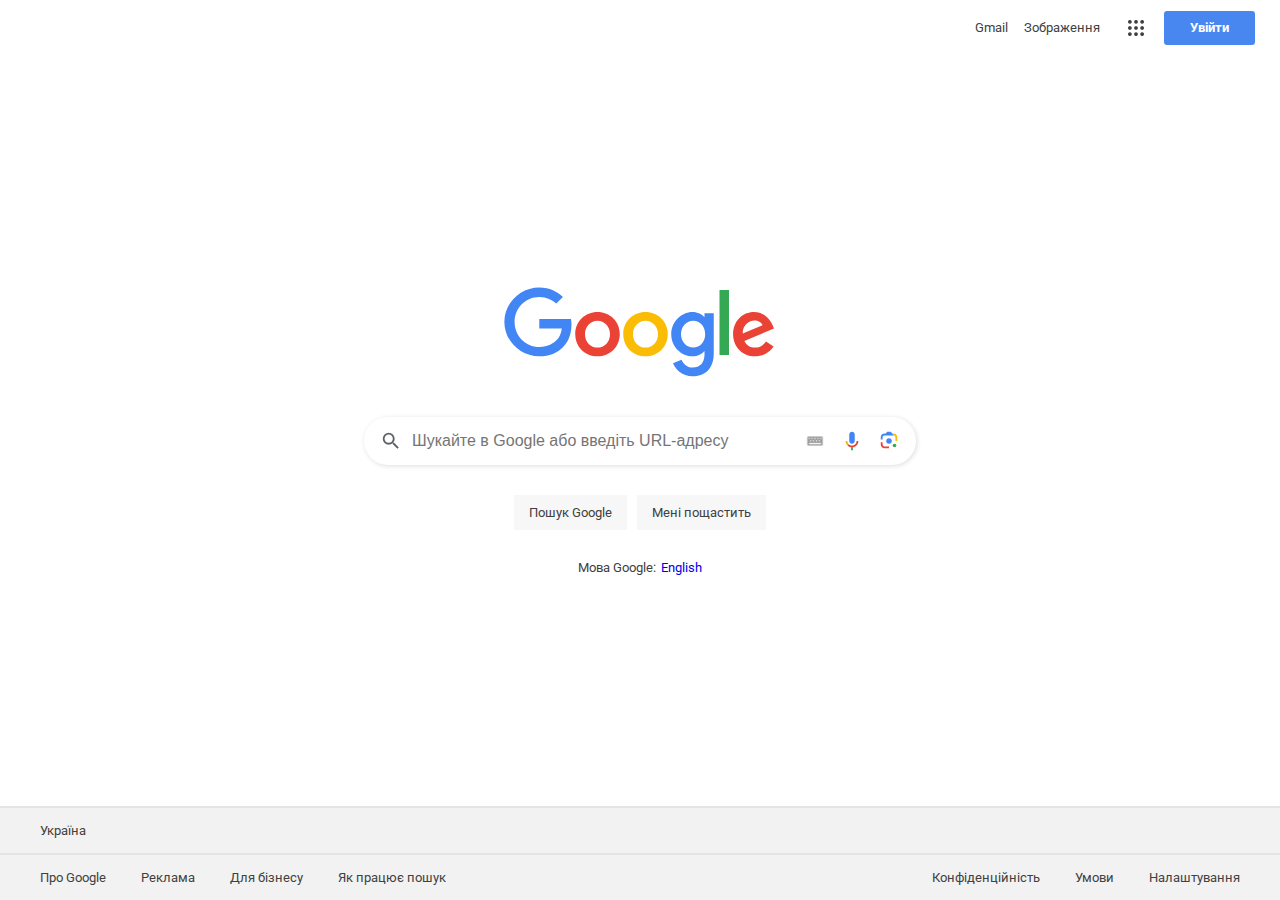
<file: index.html>
<!DOCTYPE html>
<html lang="en">
<head>
  <meta charset="UTF-8">
  <meta name="viewport" content="width=device-width, initial-scale=1.0">
  <title>Google</title>
  <link rel="preconnect" href="https://fonts.googleapis.com">
  <link rel="preconnect" href="https://fonts.gstatic.com" crossorigin>
  <link href="https://fonts.googleapis.com/css2?family=Roboto&display=swap" rel="stylesheet">
  <link rel="stylesheet" type="text/css" href="styles.css">
</head>

<body>
  <header>
    <nav>
      <ul id="nav_bar">
        <li class="nav_bar__link">
          <a href="https://www.google.com/intl/uk/gmail/about/">Gmail</a>
        </li>

        <li class="nav_bar__link">
          <a href="https://www.google.com/imghp?hl=uk&tab=ii&authuser=0">Зображення</a>
        </li>

        <li class="nav_bar__link">
          <div class="nav_bar__link--menu">
            <img src="src/icons/menu_icon.png" class="nav_bar__link--menu--icon">
          </div>
        </li>

        <li class="nav_bar__link" id="nav_bar__link__sign_in">
          <a
            href="https://accounts.google.com/v3/signin/identifier?dsh=S654432353%3A1689352063172257&continue=https%3A%2F%2Fwww.google.com%2Fimghp%3Fhl%3Duk%26tab%3Dii%26authuser%3D0&ec=GAZAAg&hl=uk&ifkv=AeDOFXjchN76q3iK3GHvlwLUcbcyL8H6oXDorVt3HIWWc9lvlcw9vTSzCI1DqKZt3QqW92GQTOt3&passive=true&flowName=GlifWebSignIn&flowEntry=ServiceLogin"
          >
            Увійти
          </a>
        </li>
      </ul>  
    </nav>  
  </header>  
   
  <section class="google">
    <div class="google__logo">
      <a href="#" class="google__logo__image" id="google__logo__image--google">
        <img src="src/images/google_logo.svg" alt="google logo"/>
      </a>
    </div>

    <div class="google__logo">
      <a href="#" class="google__logo__image" id="google__logo__image--oddity">
        <img
          src="src/images/oddity.png"
          alt="google logo"
          class="google__logo__image--oddity"
        />
      </a>
    </div>
     
    <div class="google__form">
      <form>
        <label for="google__form__search google__form__search__container"
          <div class="google__form__search__container">
            <img
              src="src/icons/icon_search.svg"
              alt="Search"
              class="google__form__search__icon"
            />

            <input
              type="text"
              id="google__form__search"
              placeholder="Шукайте в Google або введіть URL-адресу"
            />
            
            <div class="google__form__search__icons icons">
              <img
                src="src/icons/keyboard.png"
                alt="Keyboard"
                class="icons__icon"
              />
            
              <img
                src="src/icons/googlemic_clr_24px.svg"
                alt="Microphone"
                class="icons__icon"
              />
              
              <a href="https://www.google.com/imghp?hl=uk&tab=ii&authuser=0">
                <img
                  src="src/icons/lens_icon.svg"
                  alt="Camera"
                  class="icons__icon"
                />
              </a>
            </div>
          </div>
        </label>
      </form>
    </div>    
    
    <div class="google__buttons">  
      <a
        href="#"
        class="google__buttons__button"
        id="google__buttons__search"
      >
        Пошук Google
      </a>
  
      <a
        href="#"
        class="google__buttons__button"
        id="google__buttons__lucky"
      >
        Мені пощастить
      </a>
    </div>
  
    <div class="google__language">
      <p>
        Мова Google:
      </p>
  
      <a href="index-eng.html" class="google__language__english">
        English
      </a>
    </div>
  </section>

  <footer class="google__footer footer">
    <div class="google__footer__country footer__container">
      <a href="#">Україна</a>
    </div>

    <div class="google__footer__settings footer__container">
      <ul class="google__footer__list">
        <li class="google__footer__list__item">
          <a href="https://about.google/">
            Про Google
          </a>
        </li>
  
        <li class="google__footer__list__item">
          <a href="https://ads.google.com/home/?subid=ww-ww-et-g-aw-a-helpcenter_1!02&sjid=7317077867441872410-EU#!#%3Fmodal_active=none">
            Реклама
          </a>
        </li>
  
        <li class="google__footer__list__item">
          <a href="https://workspace.google.com/intl/uk/business/small-business/">
            Для бізнесу
          </a>
        </li>
  
        <li class="google__footer__list__item">
          <a href="https://www.google.com/intl/uk/search/howsearchworks/">
            Як працює пошук
          </a>
        </li>
      </ul>
  
  
      <ul class="google__footer__list">    
        <li class="google__footer__list__item">
          <a href="https://policies.google.com/">
            Конфіденційність
          </a>
        </li>
  
        <li class="google__footer__list__item">
          <a href="https://policies.google.com/terms">
            Умови
          </a>
        </li>
  
        <li class="google__footer__list__item">
          <a href="https://www.google.com/intl/uk/inputtools/services/products/account-central.html">
            Налаштування
          </a>
        </li>
      </ul> 
    </div>      
  </footer>

  <script src="app.js"></script>
</body>
</html>
</file>
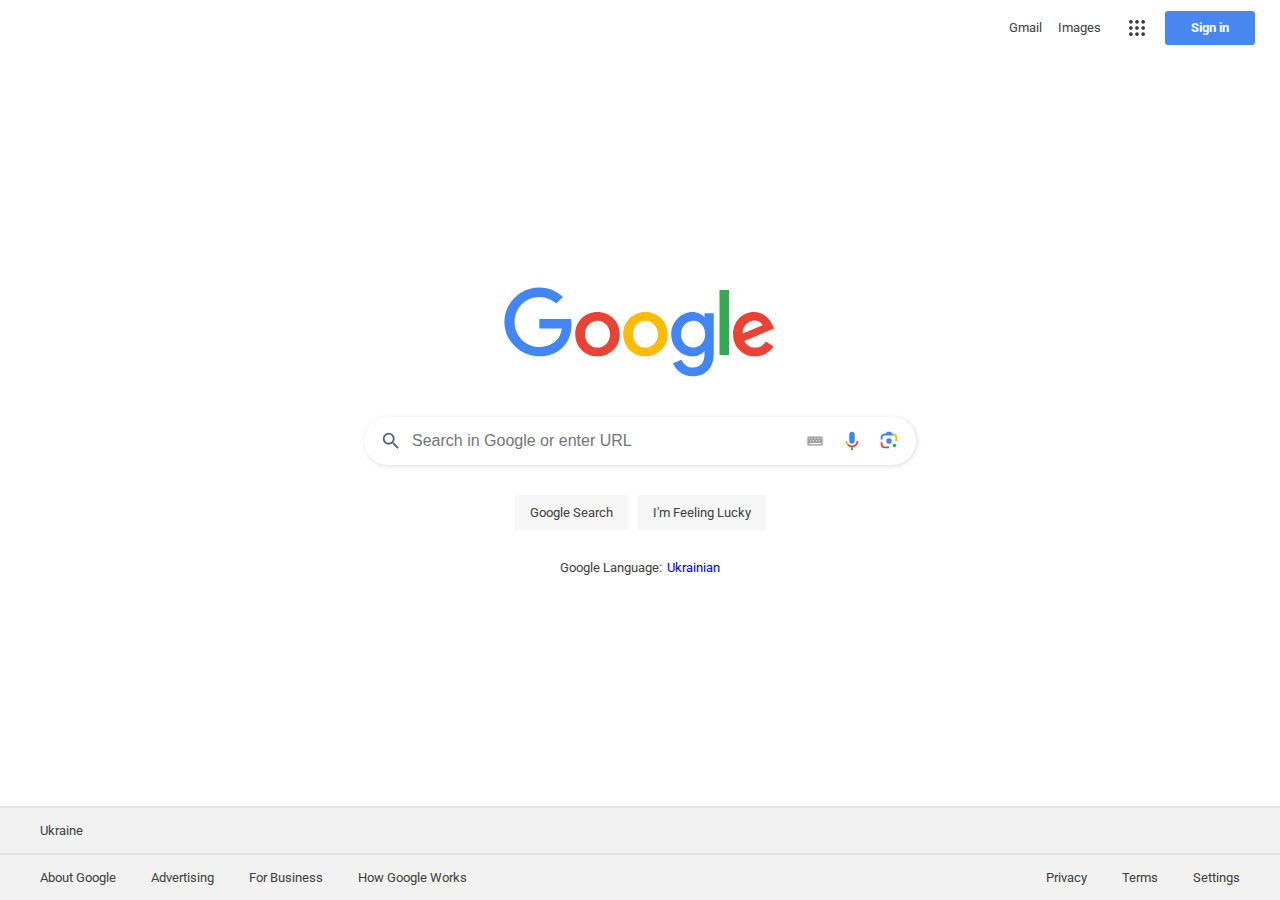
<file: index-eng.html>
<!DOCTYPE html>
<html lang="en">
<head>
  <meta charset="UTF-8">
  <meta name="viewport" content="width=device-width, initial-scale=1.0">
  <title>Google</title>
  <link rel="preconnect" href="https://fonts.googleapis.com">
  <link rel="preconnect" href="https://fonts.gstatic.com" crossorigin>
  <link href="https://fonts.googleapis.com/css2?family=Roboto&display=swap" rel="stylesheet">
  <link rel="stylesheet" type="text/css" href="styles.css">
</head>

<body>
  <header>
    <nav>
      <ul id="nav_bar">
        <li class="nav_bar__link">
          <a href="https://www.google.com/intl/uk/gmail/about/">Gmail</a>
        </li>

        <li class="nav_bar__link">
          <a href="https://www.google.com/imghp?hl=uk&tab=ii&authuser=0">Images</a>
        </li>

        <li class="nav_bar__link">
          <div class="nav_bar__link--menu">
            <img src="src/icons/menu_icon.png" class="nav_bar__link--menu--icon">
          </div>
        </li>

        <li class="nav_bar__link" id="nav_bar__link__sign_in">
          <a
            href="https://accounts.google.com/v3/signin/identifier?dsh=S654432353%3A1689352063172257&continue=https%3A%2F%2Fwww.google.com%2Fimghp%3Fhl%3Duk%26tab%3Dii%26authuser%3D0&ec=GAZAAg&hl=uk&ifkv=AeDOFXjchN76q3iK3GHvlwLUcbcyL8H6oXDorVt3HIWWc9lvlcw9vTSzCI1DqKZt3QqW92GQTOt3&passive=true&flowName=GlifWebSignIn&flowEntry=ServiceLogin"
          >
            Sign in
          </a>
        </li>
      </ul>  
    </nav>  
  </header>  
   
  <section class="google">
    <div class="google__logo">
      <a href="#" class="google__logo__image" id="google__logo__image--google">
        <img src="src/images/google_logo.svg" alt="google logo"/>
      </a>
    </div>

    <div class="google__logo">
      <a href="#" class="google__logo__image" id="google__logo__image--oddity">
        <img
          src="src/images/oddity.png"
          alt="google logo"
          class="google__logo__image--oddity"
        />
      </a>
    </div>
     
    <div class="google__form">
      <form>
        <label for="google__form__search google__form__search__container"
          <div class="google__form__search__container">
            <img
              src="src/icons/icon_search.svg"
              alt="Search"
              class="google__form__search__icon"
            />
    
            <input
              type="text"
              id="google__form__search"
              placeholder="Search in Google or enter URL"
            />
            
            <div class="google__form__search__icons icons">
              <img
                src="src/icons/keyboard.png"
                alt="Keyboard"
                class="icons__icon"
              />
            
              <img
                src="src/icons/googlemic_clr_24px.svg"
                alt="Microphone"
                class="icons__icon"
              />
              
              <a href="https://www.google.com/imghp?hl=uk&tab=ii&authuser=0">
                <img
                  src="src/icons/lens_icon.svg"
                  alt="Camera"
                  class="icons__icon"
                />
              </a>
            </div>
          </div>
        </label>
      </form>
    </div>    
    
    <div class="google__buttons">  
      <a
        href="#"
        class="google__buttons__button"
        id="google__buttons__search"
      >
        Google Search
      </a>
    
      <a
        href="#"
        class="google__buttons__button"
        id="google__buttons__lucky"
      >
        I'm Feeling Lucky
      </a>
    </div>
    
    <div class="google__language">
      <p>
        Google Language:
      </p>
    
      <a href="index.html" class="google__language__english">
        Ukrainian
      </a>
    </div>
  </section>

  <footer class="google__footer footer">
    <div class="google__footer__country footer__container">
      <a href="#">Ukraine</a>
    </div>
  
    <div class="google__footer__settings footer__container">
      <ul class="google__footer__list">
        <li class="google__footer__list__item">
          <a href="https://about.google/">
            About Google
          </a>
        </li>
  
        <li class="google__footer__list__item">
          <a href="https://ads.google.com/home/?subid=ww-ww-et-g-aw-a-helpcenter_1!02&sjid=7317077867441872410-EU#!#%3Fmodal_active=none">
            Advertising
          </a>
        </li>
  
        <li class="google__footer__list__item">
          <a href="https://workspace.google.com/intl/uk/business/small-business/">
            For Business
          </a>
        </li>
  
        <li class="google__footer__list__item">
          <a href="https://www.google.com/intl/uk/search/howsearchworks/">
            How Google Works
          </a>
        </li>
      </ul>
  
  
      <ul class="google__footer__list">    
        <li class="google__footer__list__item">
          <a href="https://policies.google.com/">
            Privacy
          </a>
        </li>
  
        <li class="google__footer__list__item">
          <a href="https://policies.google.com/terms">
            Terms
          </a>
        </li>
  
        <li class="google__footer__list__item">
          <a href="https://www.google.com/intl/uk/inputtools/services/products/account-central.html">
            Settings
          </a>
        </li>
      </ul> 
    </div>      
  </footer>  

  <script src="app.js"></script>
</body>
</html>
</file>
<file: styles.css>
html,
body,
div,
ul,
li,
p {
  margin: 0;
  padding: 0;
}

body {
  display: flex;  
  flex-direction: column;
  justify-content: space-between;
  align-items: center;
  height: 100vh;
  font-family: 'Roboto', sans-serif;  
  font-size: 13px;
  color: #404040;
}

header {
  width: 100%;
}

ul {
  list-style: none;
}

a {
  text-decoration: none;
  color: inherit;
}

a:hover {
  text-decoration: underline;
}

a,
img {
  cursor: pointer;
}

/* NAVIGATION AREA */
#nav_bar {
  display: flex;
  justify-content: flex-end;
  align-items: center;
}

.nav_bar__link {  
  display: inline-block;
  padding: 8px;
  line-height: 24px;
}

#nav_bar #nav_bar__link__sign_in {
  background: #4887ef; 
  margin-right: 25px;
  padding: 5px 26px;
  border-radius: 3px; 
  font-weight: bold;
}

.nav_bar__link--menu {
  display: flex;
  justify-content: center;
  align-items: center;
  width: 24px;
  height: 24px;
  position: relative;
  padding: 8px;
  border-radius: 100%;
}

.nav_bar__link--menu--icon {
  width: 16px;
  height: 16px;
}

.nav_bar__link--menu:hover {
  background-color: rgba(60, 64 ,67, 0.1);
  cursor: pointer;
}

#nav_bar__link__sign_in:hover { 
  box-shadow: 1px 1px 5px #999;
  cursor: pointer;
}

#nav_bar__link__sign_in {
  color: #fff;
}

/* GOOGLE AREA */
.google {
  display: flex;
  flex-direction: column;
  align-items: center;
}

.google__logo .google__logo__image {
  text-align: center;
  display: block;
  margin: 0 auto;
  clear: both;
  margin-bottom: 35px;
}

#google__logo__image--oddity {
  display: none;
}

.google__logo__image--oddity {
  height: 92px;
}

.google__form {
  display: flex;
  justify-content: center;
  margin-bottom: 30px;
}

.google__form__search__container {
  display: flex;
  align-items: center;
  border: none;
  border-radius: 60px;
  box-shadow: 1px 1px 5px #dddddd;
  width: 520px;
  padding: 10px 16px;
}

.google__form__search__icon {
  margin-right: 5px;
}

#google__form__search {
  flex-grow: 1;
  border: none;
  outline: none;
  padding: 5px;
  font-size: 16px;
}

.icons {
  display: flex;
  gap: 15px;  
  align-items: center;
}

.icons__icon,
.google__form__search__icon {
  width: 22px;
  height: 22px;
}

.google__buttons {
  display: flex;
  gap: 10px;
  margin-bottom: 30px;
  text-align: center;
}

.google__buttons__button {  
  padding: 10px 15px;
  background-color: #f7f7f7;
}

.google__language {
  display: flex;
  gap: 5px;
}

.google__language__english {
  color: #0000EE;
}

/* FOOTER AREA */
.footer__container {
  display: flex;
  justify-content: space-between; 
  padding: 15px 40px;
  border-top: solid 2px #e4e4e4;
  background-color: #f2f2f2;
}

.google__footer {
  display: flex;
  flex-direction: column;
  width: 100%;
}

.google__footer__list {
  display: flex;  
  align-items: center;
  gap: 35px;
}
</file>
